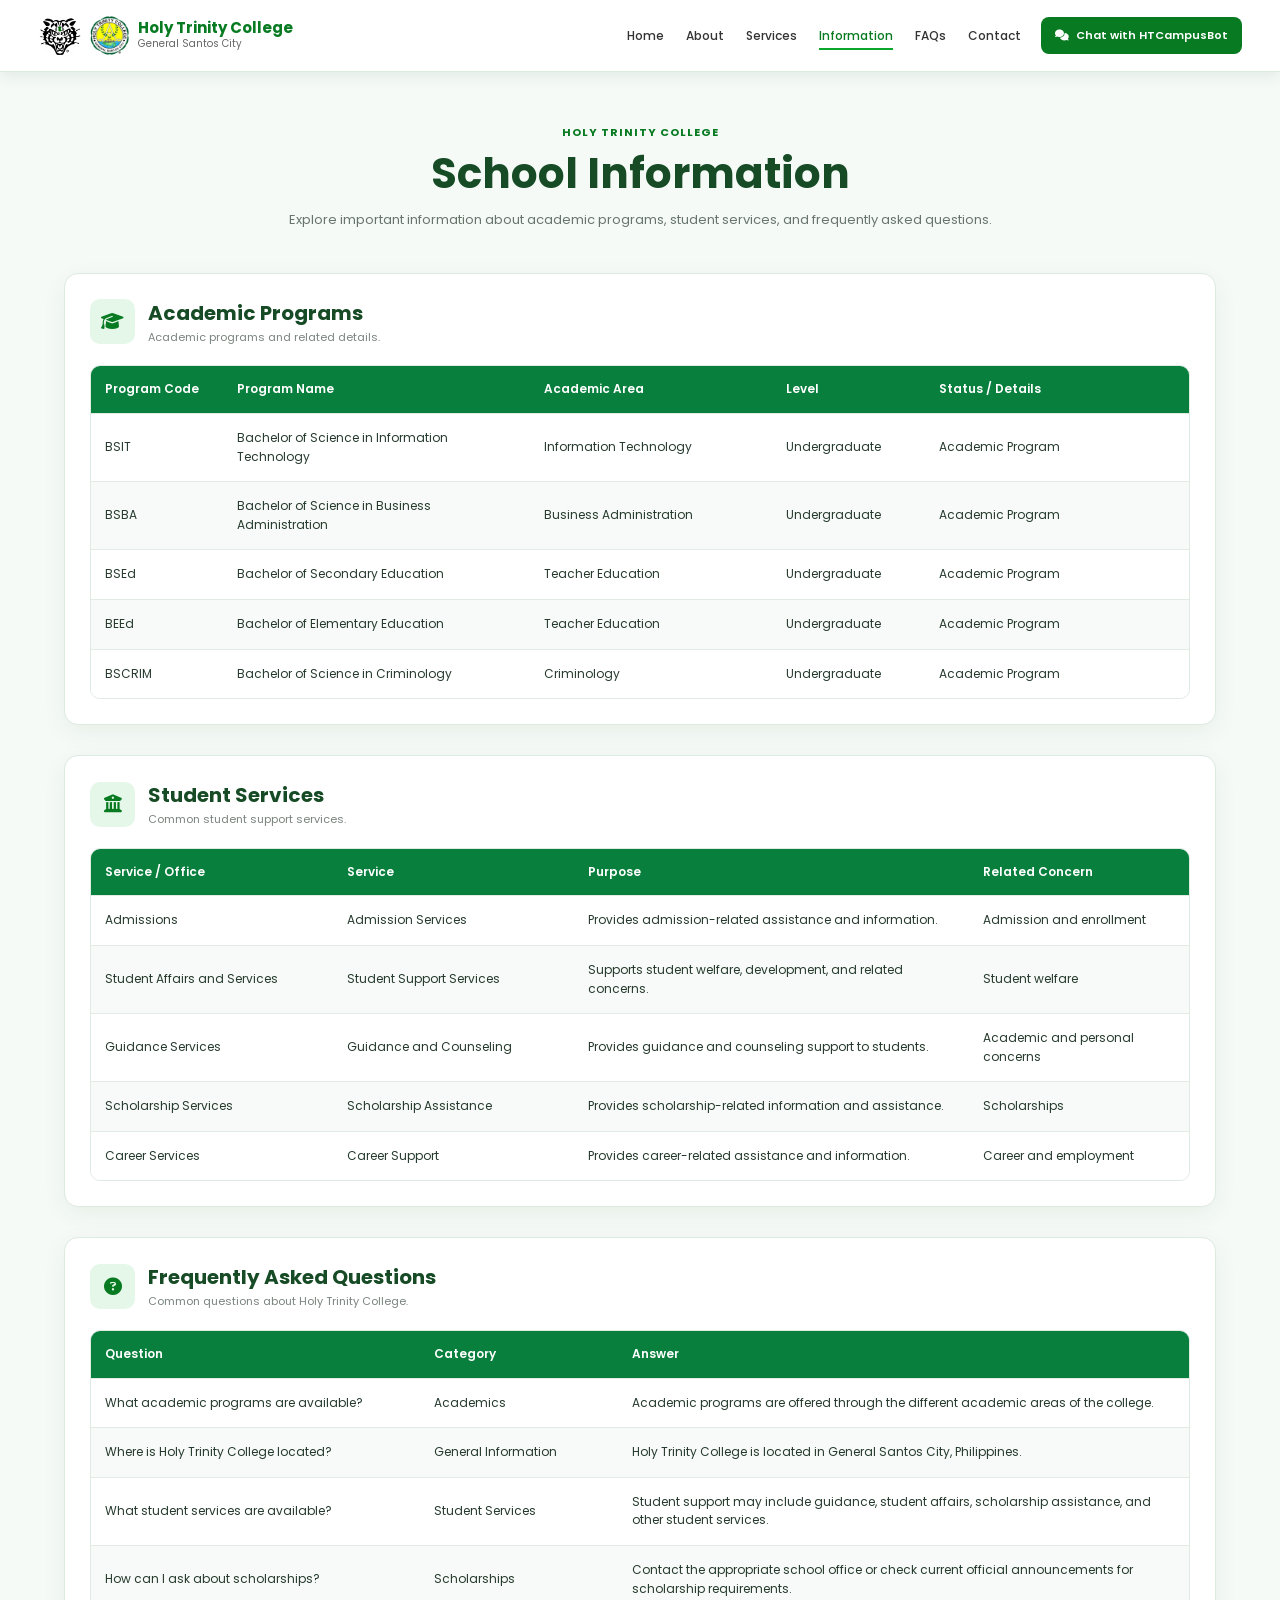
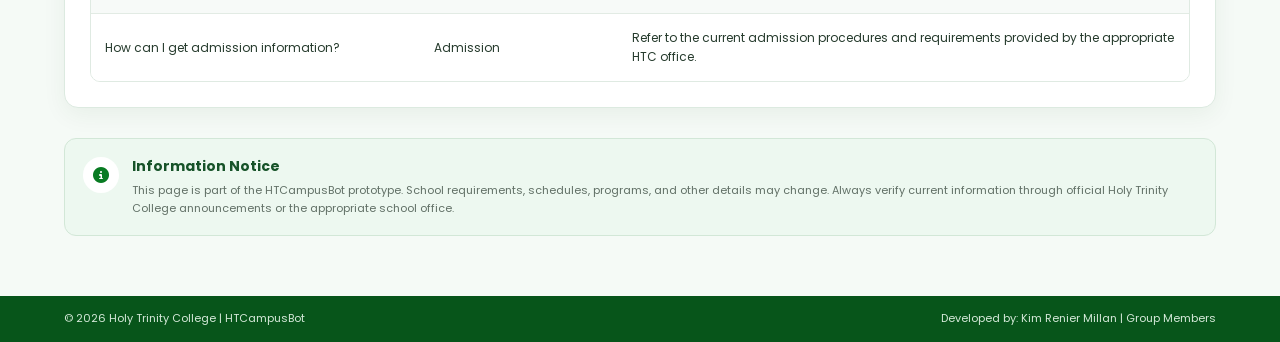
<file: information.html>
<!DOCTYPE html>
<html lang="en">

<head>

    <meta charset="UTF-8">

    <meta name="viewport"
          content="width=device-width, initial-scale=1.0">

    <title>Information | HTCampusBot</title>

    <!-- SAME CSS USED BY INDEX -->
    <link rel="stylesheet" href="css/style.css">

    <!-- GOOGLE FONT -->
    <link
        href="https://fonts.googleapis.com/css2?family=Poppins:wght@300;400;500;600;700&display=swap"
        rel="stylesheet"
    >

    <!-- FONT AWESOME -->
    <link
        rel="stylesheet"
        href="https://cdnjs.cloudflare.com/ajax/libs/font-awesome/6.7.2/css/all.min.css"
    >

</head>


<body class="information-page-body">


<!-- =========================================================
     INFORMATION HEADER
========================================================= -->

<header class="information-header">

    <nav class="information-navbar">


        <a
            href="index.html"
            class="information-brand"
        >

            <img
                src="images/tiger-logo.png"
                alt="Tiger Logo"
            >

            <img
                src="images/htc-logo.png"
                alt="Holy Trinity College Logo"
            >

            <div>

                <strong>
                    Holy Trinity College
                </strong>

                <span>
                    General Santos City
                </span>

            </div>

        </a>


        <ul class="information-nav-links">

            <li>
                <a href="index.html">
                    Home
                </a>
            </li>

            <li>
                <a href="#">
                    About
                </a>
            </li>

            <li>
                <a href="#">
                    Services
                </a>
            </li>

            <li>
                <a
                    href="information.html"
                    class="active"
                >
                    Information
                </a>
            </li>

            <li>
                <a href="#">
                    FAQs
                </a>
            </li>

            <li>
                <a href="#">
                    Contact
                </a>
            </li>

        </ul>


        <a
            href="index.html"
            class="information-chat-btn"
        >

            <i class="fa-solid fa-comments"></i>

            Chat with HTCampusBot

        </a>

    </nav>

</header>



<!-- =========================================================
     INFORMATION CONTENT
========================================================= -->

<main class="information-content">


    <section class="information-intro">

        <span>
            HOLY TRINITY COLLEGE
        </span>

        <h1>
            School Information
        </h1>

        <p>
            Explore important information about academic
            programs, student services, and frequently
            asked questions.
        </p>

    </section>



    <!-- =====================================================
         TABLE 1
    ====================================================== -->

    <section class="information-card">


        <div class="information-heading">

            <div class="information-icon">

                <i class="fa-solid fa-graduation-cap"></i>

            </div>


            <div>

                <h2>
                    Academic Programs
                </h2>

                <p>
                    Academic programs and related details.
                </p>

            </div>

        </div>


        <div class="information-table-wrapper">

            <table class="information-table academic-table">

                <thead>

                    <tr>

                        <th>
                            Program Code
                        </th>

                        <th>
                            Program Name
                        </th>

                        <th>
                            Academic Area
                        </th>

                        <th>
                            Level
                        </th>

                        <th>
                            Status / Details
                        </th>

                    </tr>

                </thead>


                <tbody>

                    <tr>

                        <td>
                            BSIT
                        </td>

                        <td>
                            Bachelor of Science in
                            Information Technology
                        </td>

                        <td>
                            Information Technology
                        </td>

                        <td>
                            Undergraduate
                        </td>

                        <td>
                            Academic Program
                        </td>

                    </tr>


                    <tr>

                        <td>
                            BSBA
                        </td>

                        <td>
                            Bachelor of Science in
                            Business Administration
                        </td>

                        <td>
                            Business Administration
                        </td>

                        <td>
                            Undergraduate
                        </td>

                        <td>
                            Academic Program
                        </td>

                    </tr>


                    <tr>

                        <td>
                            BSEd
                        </td>

                        <td>
                            Bachelor of Secondary Education
                        </td>

                        <td>
                            Teacher Education
                        </td>

                        <td>
                            Undergraduate
                        </td>

                        <td>
                            Academic Program
                        </td>

                    </tr>


                    <tr>

                        <td>
                            BEEd
                        </td>

                        <td>
                            Bachelor of Elementary Education
                        </td>

                        <td>
                            Teacher Education
                        </td>

                        <td>
                            Undergraduate
                        </td>

                        <td>
                            Academic Program
                        </td>

                    </tr>


                    <tr>

                        <td>
                            BSCRIM
                        </td>

                        <td>
                            Bachelor of Science in Criminology
                        </td>

                        <td>
                            Criminology
                        </td>

                        <td>
                            Undergraduate
                        </td>

                        <td>
                            Academic Program
                        </td>

                    </tr>

                </tbody>

            </table>

        </div>

    </section>



    <!-- =====================================================
         TABLE 2
    ====================================================== -->

    <section class="information-card">


        <div class="information-heading">

            <div class="information-icon">

                <i class="fa-solid fa-building-columns"></i>

            </div>


            <div>

                <h2>
                    Student Services
                </h2>

                <p>
                    Common student support services.
                </p>

            </div>

        </div>


        <div class="information-table-wrapper">

            <table class="information-table services-table">

                <thead>

                    <tr>

                        <th>
                            Service / Office
                        </th>

                        <th>
                            Service
                        </th>

                        <th>
                            Purpose
                        </th>

                        <th>
                            Related Concern
                        </th>

                    </tr>

                </thead>


                <tbody>

                    <tr>

                        <td>
                            Admissions
                        </td>

                        <td>
                            Admission Services
                        </td>

                        <td>
                            Provides admission-related
                            assistance and information.
                        </td>

                        <td>
                            Admission and enrollment
                        </td>

                    </tr>


                    <tr>

                        <td>
                            Student Affairs and Services
                        </td>

                        <td>
                            Student Support Services
                        </td>

                        <td>
                            Supports student welfare,
                            development, and related concerns.
                        </td>

                        <td>
                            Student welfare
                        </td>

                    </tr>


                    <tr>

                        <td>
                            Guidance Services
                        </td>

                        <td>
                            Guidance and Counseling
                        </td>

                        <td>
                            Provides guidance and counseling
                            support to students.
                        </td>

                        <td>
                            Academic and personal concerns
                        </td>

                    </tr>


                    <tr>

                        <td>
                            Scholarship Services
                        </td>

                        <td>
                            Scholarship Assistance
                        </td>

                        <td>
                            Provides scholarship-related
                            information and assistance.
                        </td>

                        <td>
                            Scholarships
                        </td>

                    </tr>


                    <tr>

                        <td>
                            Career Services
                        </td>

                        <td>
                            Career Support
                        </td>

                        <td>
                            Provides career-related
                            assistance and information.
                        </td>

                        <td>
                            Career and employment
                        </td>

                    </tr>

                </tbody>

            </table>

        </div>

    </section>



    <!-- =====================================================
         TABLE 3
    ====================================================== -->

    <section class="information-card">


        <div class="information-heading">

            <div class="information-icon">

                <i class="fa-solid fa-circle-question"></i>

            </div>


            <div>

                <h2>
                    Frequently Asked Questions
                </h2>

                <p>
                    Common questions about Holy Trinity College.
                </p>

            </div>

        </div>


        <div class="information-table-wrapper">

            <table class="information-table faq-table">

                <thead>

                    <tr>

                        <th>
                            Question
                        </th>

                        <th>
                            Category
                        </th>

                        <th>
                            Answer
                        </th>

                    </tr>

                </thead>


                <tbody>

                    <tr>

                        <td>
                            What academic programs are available?
                        </td>

                        <td>
                            Academics
                        </td>

                        <td>
                            Academic programs are offered through
                            the different academic areas of the college.
                        </td>

                    </tr>


                    <tr>

                        <td>
                            Where is Holy Trinity College located?
                        </td>

                        <td>
                            General Information
                        </td>

                        <td>
                            Holy Trinity College is located in
                            General Santos City, Philippines.
                        </td>

                    </tr>


                    <tr>

                        <td>
                            What student services are available?
                        </td>

                        <td>
                            Student Services
                        </td>

                        <td>
                            Student support may include guidance,
                            student affairs, scholarship assistance,
                            and other student services.
                        </td>

                    </tr>


                    <tr>

                        <td>
                            How can I ask about scholarships?
                        </td>

                        <td>
                            Scholarships
                        </td>

                        <td>
                            Contact the appropriate school office
                            or check current official announcements
                            for scholarship requirements.
                        </td>

                    </tr>


                    <tr>

                        <td>
                            How can I get admission information?
                        </td>

                        <td>
                            Admission
                        </td>

                        <td>
                            Refer to the current admission procedures
                            and requirements provided by the
                            appropriate HTC office.
                        </td>

                    </tr>

                </tbody>

            </table>

        </div>

    </section>



    <!-- NOTICE -->

    <section class="information-notice">

        <i class="fa-solid fa-circle-info"></i>

        <div>

            <h3>
                Information Notice
            </h3>

            <p>
                This page is part of the HTCampusBot prototype.
                School requirements, schedules, programs, and
                other details may change. Always verify current
                information through official Holy Trinity College
                announcements or the appropriate school office.
            </p>

        </div>

    </section>


</main>



<!-- =========================================================
     INFORMATION FOOTER
========================================================= -->

<footer class="information-footer">

    <div>

        <p>
            © 2026 Holy Trinity College | HTCampusBot
        </p>

        <p>
            Developed by: Kim Renier Millan | Group Members
        </p>

    </div>

</footer>


</body>

</html>
</file>
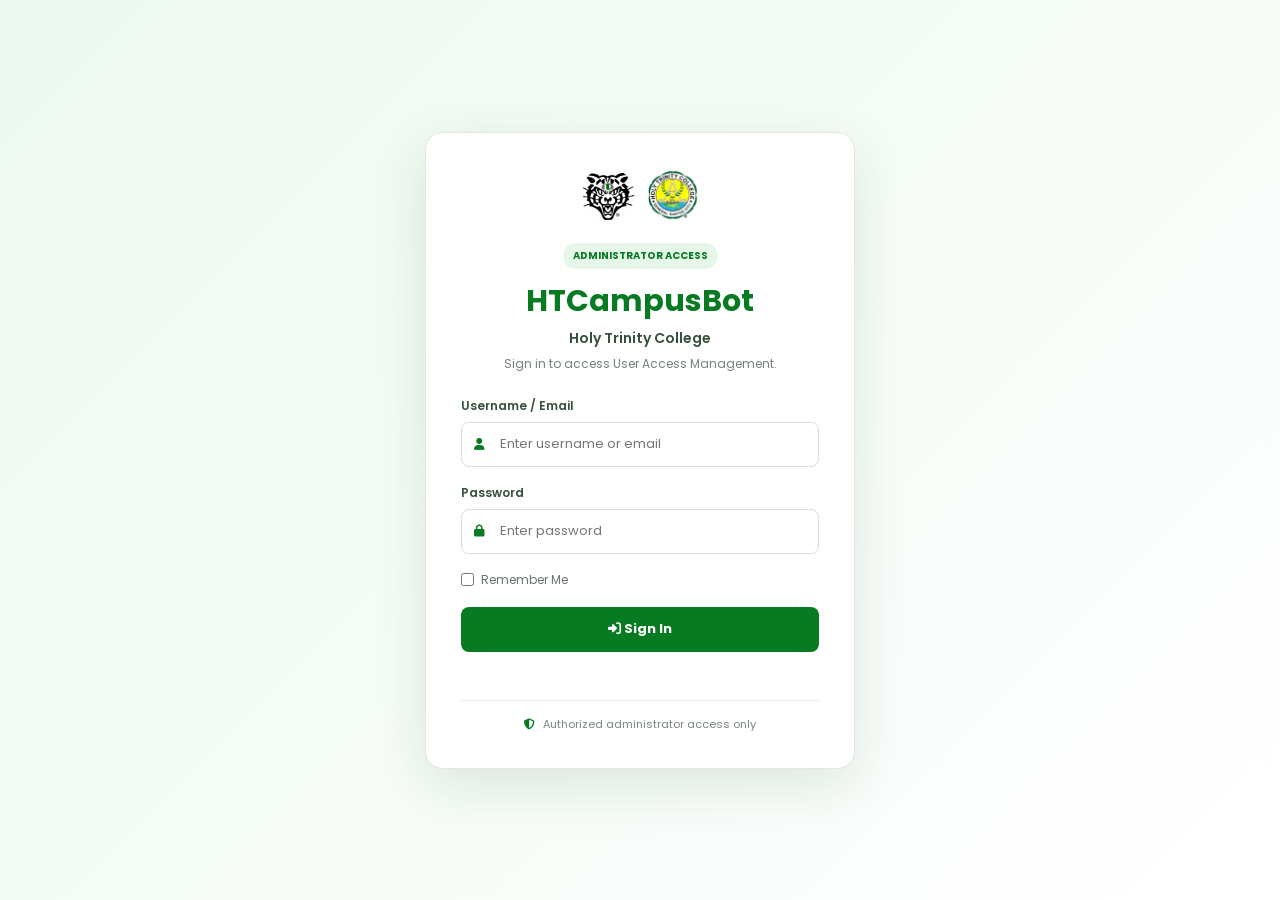
<file: admin/admin.html>
<!DOCTYPE html>
<html lang="en">

<head>

    <meta charset="UTF-8">

    <meta name="viewport"
        content="width=device-width, initial-scale=1.0">

    <title>HTCampusBot | Admin Dashboard</title>

    <link rel="stylesheet" href="admin.css">

    <link
        rel="stylesheet"
        href="https://cdnjs.cloudflare.com/ajax/libs/font-awesome/6.7.2/css/all.min.css">

    <link
        href="https://fonts.googleapis.com/css2?family=Poppins:wght@300;400;500;600;700&display=swap"
        rel="stylesheet">

</head>


<body>


<!-- =====================================================
     ADMIN LOGIN
====================================================== -->

<section id="adminLoginScreen" class="admin-login-screen">

    <div class="admin-login-card">

        <div class="admin-login-logos">

            <img
                src="../images/tiger-logo.png"
                alt="Tiger Logo">

            <img
                src="../images/htc-logo.png"
                alt="Holy Trinity College Logo">

        </div>


        <span class="login-badge">
            ADMINISTRATOR ACCESS
        </span>


        <h1>
            HTCampusBot
        </h1>


        <p class="login-school">
            Holy Trinity College
        </p>


        <p class="login-description">
            Sign in to access User Access Management.
        </p>


        <form id="adminLoginForm">

            <div class="login-group">

                <label for="adminUsername">
                    Username / Email
                </label>

                <div class="input-wrapper">

                    <i class="fa-solid fa-user"></i>

                    <input
                        type="text"
                        id="adminUsername"
                        placeholder="Enter username or email"
                        required>

                </div>

            </div>


            <div class="login-group">

                <label for="adminPassword">
                    Password
                </label>

                <div class="input-wrapper">

                    <i class="fa-solid fa-lock"></i>

                    <input
                        type="password"
                        id="adminPassword"
                        placeholder="Enter password"
                        required>

                </div>

            </div>


            <label class="remember-admin">

                <input
                    type="checkbox"
                    id="rememberAdmin">

                <span>
                    Remember Me
                </span>

            </label>


            <button
                type="submit"
                class="admin-login-button">

                <i class="fa-solid fa-right-to-bracket"></i>

                Sign In

            </button>


            <p
                id="adminLoginMessage"
                class="login-message">
            </p>

        </form>


        <div class="login-note">

            <i class="fa-solid fa-shield-halved"></i>

            Authorized administrator access only

        </div>

    </div>

</section>



<!-- =====================================================
     ADMIN DASHBOARD
====================================================== -->

<section
    id="adminDashboard"
    class="admin-dashboard hidden">


    <!-- SIDEBAR -->

    <aside class="admin-sidebar">


        <div class="admin-brand">

            <img
                src="../images/tiger-logo.png"
                alt="HTCampusBot Logo">

            <div>

                <strong>
                    HTCampusBot
                </strong>

                <span>
                    Admin Panel
                </span>

            </div>

        </div>


        <nav class="admin-nav">

            <button
                type="button"
                class="admin-nav-button active">

                <i class="fa-solid fa-users-gear"></i>

                User Access

            </button>


            <button
                type="button"
                class="admin-nav-button">

                <i class="fa-solid fa-chart-line"></i>

                Dashboard

            </button>


            <button
                type="button"
                class="admin-nav-button">

                <i class="fa-solid fa-file-lines"></i>

                Reports

            </button>


            <button
                type="button"
                class="admin-nav-button">

                <i class="fa-solid fa-gear"></i>

                Settings

            </button>

        </nav>


        <div class="sidebar-bottom">

            <a href="../index.html">

                <i class="fa-solid fa-arrow-left"></i>

                Back to Website

            </a>


            <button
                type="button"
                id="adminLogoutButton"
                class="logout-button">

                <i class="fa-solid fa-right-from-bracket"></i>

                Sign Out

            </button>

        </div>

    </aside>



    <!-- MAIN -->

    <main class="admin-main">


        <!-- HEADER -->

        <header class="admin-header">

            <div>

                <span>
                    ADMINISTRATOR
                </span>

                <h1>
                    User Access Management
                </h1>

            </div>


            <div class="admin-profile">

                <div class="profile-icon">

                    <i class="fa-solid fa-user-shield"></i>

                </div>


                <div>

                    <strong>
                        System Administrator
                    </strong>

                    <small>
                        Administrator
                    </small>

                </div>

            </div>

        </header>



        <!-- CONTENT -->

        <div class="admin-content">


            <!-- =================================================
                 USER ACCESS HOME
            ================================================== -->

            <section
                id="userAccessPage"
                class="dashboard-page">


                <div class="page-heading">

                    <div>

                        <h2>
                            Manage User Accounts
                        </h2>

                        <p>
                            Create and manage accounts authorized
                            to access HTCampusBot.
                        </p>

                    </div>


                    <button
                        type="button"
                        class="primary-button"
                        id="openAddUserButton">

                        <i class="fa-solid fa-user-plus"></i>

                        Add New User

                    </button>

                </div>



                <!-- REGISTERED USERS -->

                <section class="dashboard-card">

                    <div class="card-header">

                        <div>

                            <h3>
                                Registered Users
                            </h3>

                            <p>
                                User accounts currently registered
                                in the system.
                            </p>

                        </div>


                        <span
                            id="accountCount"
                            class="account-count">

                            0 Accounts

                        </span>

                    </div>


                    <div class="table-wrapper">

                        <table>

                            <thead>

                                <tr>

                                    <th>
                                        User ID
                                    </th>

                                    <th>
                                        Full Name
                                    </th>

                                    <th>
                                        Email Address
                                    </th>

                                    <th>
                                        Department
                                    </th>

                                    <th>
                                        Role
                                    </th>

                                    <th>
                                        Status
                                    </th>

                                    <th>
                                        Action
                                    </th>

                                </tr>

                            </thead>


                            <tbody id="usersTableBody">

                            </tbody>

                        </table>

                    </div>

                </section>



                <!-- PRIVILEGES -->

                <section class="access-launch-card">


                    <div class="access-info">

                        <div class="access-icon">

                            <i class="fa-solid fa-shield-halved"></i>

                        </div>


                        <div>

                            <h3>
                                Assign Privileges
                            </h3>

                            <p>
                                Configure Read, Write, Execute,
                                and Admin permissions for users.
                            </p>

                        </div>

                    </div>


                    <button
                        type="button"
                        class="secondary-button"
                        id="openPrivilegeButton">

                        Manage Privileges

                        <i class="fa-solid fa-arrow-right"></i>

                    </button>

                </section>

            </section>



            <!-- =================================================
                 FORM 1 — ADD NEW USER
            ================================================== -->

            <section
                id="addUserPage"
                class="dashboard-page hidden">


                <button
                    type="button"
                    class="back-button"
                    id="backFromAddUser">

                    <i class="fa-solid fa-arrow-left"></i>

                    Back to User Access

                </button>


                <section class="form-card">


                    <div class="form-heading">

                        <span class="form-badge">
                            TASK 5 — FORM 1
                        </span>

                        <h2>
                            Add New User
                        </h2>

                        <p>
                            Create a new account for an authorized
                            system user.
                        </p>

                    </div>



                    <form id="addUserForm">


                        <div class="form-grid">


                            <div class="form-group">

                                <label for="fullName">
                                    Full Name
                                </label>

                                <input
                                    type="text"
                                    id="fullName"
                                    placeholder="Enter full name"
                                    required>

                            </div>


                            <div class="form-group">

                                <label for="email">
                                    Email Address
                                </label>

                                <input
                                    type="email"
                                    id="email"
                                    placeholder="example@email.com"
                                    required>

                            </div>


                            <div class="form-group">

                                <label for="department">
                                    Department
                                </label>

                                <select
                                    id="department"
                                    required>

                                    <option value="">
                                        Select Department
                                    </option>

                                    <option value="Administration">
                                        Administration
                                    </option>

                                    <option value="Registrar">
                                        Registrar
                                    </option>

                                    <option value="Admissions">
                                        Admissions
                                    </option>

                                    <option value="Accounting">
                                        Accounting
                                    </option>

                                    <option value="Guidance">
                                        Guidance
                                    </option>

                                    <option value="Scholarship">
                                        Scholarship
                                    </option>

                                    <option value="Information Technology">
                                        Information Technology
                                    </option>

                                </select>

                            </div>


                            <div class="form-group">

                                <label for="initialRole">
                                    Initial Role
                                </label>

                                <select
                                    id="initialRole"
                                    required>

                                    <option value="">
                                        Select Role
                                    </option>

                                    <option value="Administrator">
                                        Administrator
                                    </option>

                                    <option value="Staff">
                                        Staff
                                    </option>

                                    <option value="Office Personnel">
                                        Office Personnel
                                    </option>

                                </select>

                            </div>


                            <div class="form-group">

                                <label for="initialPassword">
                                    Initial Password
                                </label>

                                <input
                                    type="password"
                                    id="initialPassword"
                                    placeholder="Create initial password"
                                    required
                                    minlength="6">

                            </div>

                        </div>


                        <div
                            id="addUserMessage"
                            class="form-message">
                        </div>


                        <div class="form-actions">

                            <button
                                type="button"
                                class="secondary-button"
                                id="cancelAddUser">

                                Cancel

                            </button>


                            <button
                                type="submit"
                                class="primary-button">

                                <i class="fa-solid fa-user-plus"></i>

                                Submit

                            </button>

                        </div>

                    </form>

                </section>

            </section>



            <!-- =================================================
                 FORM 2 — ASSIGN PRIVILEGES
            ================================================== -->

            <section
                id="privilegePage"
                class="dashboard-page hidden">


                <button
                    type="button"
                    class="back-button"
                    id="backFromPrivilege">

                    <i class="fa-solid fa-arrow-left"></i>

                    Back to User Access

                </button>


                <section class="form-card">


                    <div class="form-heading">

                        <span class="form-badge">
                            TASK 5 — FORM 2
                        </span>

                        <h2>
                            Assign Privileges
                        </h2>

                        <p>
                            Select a registered user and assign
                            the appropriate system permissions.
                        </p>

                    </div>


                    <form id="privilegeForm">


                        <!-- USER ID -->

                        <div class="form-group">

                            <label for="privilegeUser">
                                User ID
                            </label>

                            <select
                                id="privilegeUser"
                                required>

                                <option value="">
                                    Select registered user
                                </option>

                            </select>

                        </div>



                        <!-- SYSTEM MODULE -->

                        <div class="form-group">

                            <label for="systemModule">
                                System Module
                            </label>

                            <select
                                id="systemModule"
                                required>

                                <option value="">
                                    Select system module
                                </option>

                                <option value="User Access Management">
                                    User Access Management
                                </option>

                                <option value="School Information">
                                    School Information
                                </option>

                                <option value="Chatbot">
                                    Chatbot
                                </option>

                                <option value="Reports">
                                    Reports
                                </option>

                            </select>

                        </div>



                        <!-- PERMISSIONS -->

                        <div class="permissions-area">

                            <h3>
                                Permission Level
                            </h3>

                            <p>
                                Select one or more permissions.
                            </p>


                            <div class="permission-grid">


                                <label class="permission-card">

                                    <input
                                        type="checkbox"
                                        id="readPermission">

                                    <span>

                                        <strong>
                                            Read
                                        </strong>

                                        <small>
                                            View information
                                        </small>

                                    </span>

                                </label>


                                <label class="permission-card">

                                    <input
                                        type="checkbox"
                                        id="writePermission">

                                    <span>

                                        <strong>
                                            Write
                                        </strong>

                                        <small>
                                            Add or edit information
                                        </small>

                                    </span>

                                </label>


                                <label class="permission-card">

                                    <input
                                        type="checkbox"
                                        id="executePermission">

                                    <span>

                                        <strong>
                                            Execute
                                        </strong>

                                        <small>
                                            Perform system actions
                                        </small>

                                    </span>

                                </label>


                                <label class="permission-card">

                                    <input
                                        type="checkbox"
                                        id="adminPermission">

                                    <span>

                                        <strong>
                                            Admin
                                        </strong>

                                        <small>
                                            Manage users and permissions
                                        </small>

                                    </span>

                                </label>


                            </div>

                        </div>



                        <!-- EXPIRATION -->

                        <div class="form-group">

                            <label for="expirationDate">
                                Expiration Date
                            </label>

                            <input
                                type="date"
                                id="expirationDate">

                        </div>


                        <div
                            id="privilegeMessage"
                            class="form-message">
                        </div>


                        <div class="form-actions">

                            <button
                                type="button"
                                class="secondary-button"
                                id="cancelPrivilege">

                                Cancel

                            </button>


                            <button
                                type="submit"
                                class="primary-button">

                                Update

                            </button>

                        </div>


                    </form>

                </section>

            </section>


        </div>

    </main>

</section>



<!-- =========================================================
     ADMIN JAVASCRIPT
========================================================= -->

<script>

document.addEventListener("DOMContentLoaded", function () {


    /* =====================================================
       ELEMENTS
    ====================================================== */

    const loginScreen =
        document.getElementById("adminLoginScreen");

    const dashboard =
        document.getElementById("adminDashboard");

    const loginForm =
        document.getElementById("adminLoginForm");

    const loginMessage =
        document.getElementById("adminLoginMessage");

    const logoutButton =
        document.getElementById("adminLogoutButton");


    const userAccessPage =
        document.getElementById("userAccessPage");

    const addUserPage =
        document.getElementById("addUserPage");

    const privilegePage =
        document.getElementById("privilegePage");


    const openAddUserButton =
        document.getElementById("openAddUserButton");

    const openPrivilegeButton =
        document.getElementById("openPrivilegeButton");


    const backFromAddUser =
        document.getElementById("backFromAddUser");

    const backFromPrivilege =
        document.getElementById("backFromPrivilege");


    const cancelAddUser =
        document.getElementById("cancelAddUser");

    const cancelPrivilege =
        document.getElementById("cancelPrivilege");


    const addUserForm =
        document.getElementById("addUserForm");

    const privilegeForm =
        document.getElementById("privilegeForm");


    const usersTableBody =
        document.getElementById("usersTableBody");

    const accountCount =
        document.getElementById("accountCount");

    const privilegeUser =
        document.getElementById("privilegeUser");


    /* =====================================================
       DEMO ADMIN ACCOUNT
    ====================================================== */

    const ADMIN_USERNAME = "admin";

    const ADMIN_PASSWORD = "admin123";


    /* =====================================================
       STORAGE
    ====================================================== */

    let users =
        JSON.parse(
            localStorage.getItem(
                "htcampusTask5Users"
            )
        ) || [];


    function saveUsers() {

        localStorage.setItem(
            "htcampusTask5Users",
            JSON.stringify(users)
        );

    }


    /* =====================================================
       LOGIN
    ====================================================== */

    loginForm.addEventListener(
        "submit",
        function (event) {

            event.preventDefault();


            const username =
                document.getElementById(
                    "adminUsername"
                ).value.trim();


            const password =
                document.getElementById(
                    "adminPassword"
                ).value;


            if (
                username === ADMIN_USERNAME &&
                password === ADMIN_PASSWORD
            ) {

                sessionStorage.setItem(
                    "htcampusAdminLoggedIn",
                    "true"
                );


                loginScreen.classList.add(
                    "hidden"
                );


                dashboard.classList.remove(
                    "hidden"
                );


                loadUsers();

            }

            else {

                loginMessage.textContent =
                    "Invalid username or password.";

            }

        }
    );


    /* =====================================================
       LOGOUT
    ====================================================== */

    logoutButton.addEventListener(
        "click",
        function () {

            sessionStorage.removeItem(
                "htcampusAdminLoggedIn"
            );

            dashboard.classList.add(
                "hidden"
            );

            loginScreen.classList.remove(
                "hidden"
            );

            loginForm.reset();

        }
    );


    /* =====================================================
       PAGE NAVIGATION
    ====================================================== */

    function hideDashboardPages() {

        userAccessPage.classList.add(
            "hidden"
        );

        addUserPage.classList.add(
            "hidden"
        );

        privilegePage.classList.add(
            "hidden"
        );

    }


    function showUserAccess() {

        hideDashboardPages();

        userAccessPage.classList.remove(
            "hidden"
        );

        loadUsers();

    }


    function showAddUser() {

        hideDashboardPages();

        addUserPage.classList.remove(
            "hidden"
        );

    }


    function showPrivileges() {

        hideDashboardPages();

        privilegePage.classList.remove(
            "hidden"
        );

        loadPrivilegeUsers();

    }


    /* =====================================================
       OPEN BUTTONS
    ====================================================== */

    openAddUserButton.addEventListener(
        "click",
        showAddUser
    );


    openPrivilegeButton.addEventListener(
        "click",
        showPrivileges
    );


    /* =====================================================
       BACK / CANCEL
    ====================================================== */

    backFromAddUser.addEventListener(
        "click",
        showUserAccess
    );


    backFromPrivilege.addEventListener(
        "click",
        showUserAccess
    );


    cancelAddUser.addEventListener(
        "click",
        showUserAccess
    );


    cancelPrivilege.addEventListener(
        "click",
        showUserAccess
    );


    /* =====================================================
       FORM 1 — ADD NEW USER
    ====================================================== */

    addUserForm.addEventListener(
        "submit",
        function (event) {

            event.preventDefault();


            const fullName =
                document.getElementById(
                    "fullName"
                ).value.trim();


            const email =
                document.getElementById(
                    "email"
                ).value.trim();


            const department =
                document.getElementById(
                    "department"
                ).value;


            const role =
                document.getElementById(
                    "initialRole"
                ).value;


            const password =
                document.getElementById(
                    "initialPassword"
                ).value;


            const message =
                document.getElementById(
                    "addUserMessage"
                );


            const emailExists =
                users.some(
                    function (user) {

                        return user.email.toLowerCase() ===
                            email.toLowerCase();

                    }
                );


            if (emailExists) {

                message.textContent =
                    "This email address is already registered.";

                message.className =
                    "form-message error";

                return;

            }


            const newUser = {

                id:
                    "USR-" +
                    Date.now().toString().slice(-6),

                fullName:
                    fullName,

                email:
                    email,

                department:
                    department,

                role:
                    role,

                password:
                    password,

                status:
                    "Active",

                module:
                    "",

                permissions: {

                    read: false,

                    write: false,

                    execute: false,

                    admin: false

                },

                expirationDate:
                    ""

            };


            users.push(newUser);

            saveUsers();


            message.textContent =
                "User account created successfully.";

            message.className =
                "form-message success";


            addUserForm.reset();


            loadUsers();


            setTimeout(
                function () {

                    showUserAccess();

                },
                800
            );

        }
    );


    /* =====================================================
       FORM 2 — PRIVILEGES
    ====================================================== */

    privilegeForm.addEventListener(
        "submit",
        function (event) {

            event.preventDefault();


            const userId =
                privilegeUser.value;


            const module =
                document.getElementById(
                    "systemModule"
                ).value;


            const message =
                document.getElementById(
                    "privilegeMessage"
                );


            if (!userId) {

                message.textContent =
                    "Please select a User ID.";

                message.className =
                    "form-message error";

                return;

            }


            if (!module) {

                message.textContent =
                    "Please select a system module.";

                message.className =
                    "form-message error";

                return;

            }


            const permissions = {

                read:
                    document.getElementById(
                        "readPermission"
                    ).checked,

                write:
                    document.getElementById(
                        "writePermission"
                    ).checked,

                execute:
                    document.getElementById(
                        "executePermission"
                    ).checked,

                admin:
                    document.getElementById(
                        "adminPermission"
                    ).checked

            };


            const hasPermission =
                permissions.read ||
                permissions.write ||
                permissions.execute ||
                permissions.admin;


            if (!hasPermission) {

                message.textContent =
                    "Please select at least one permission.";

                message.className =
                    "form-message error";

                return;

            }


            const account =
                users.find(
                    function (user) {

                        return user.id === userId;

                    }
                );


            if (!account) {

                message.textContent =
                    "User account not found.";

                message.className =
                    "form-message error";

                return;

            }


            account.module =
                module;


            account.permissions =
                permissions;


            account.expirationDate =
                document.getElementById(
                    "expirationDate"
                ).value;


            saveUsers();


            message.textContent =
                "Privileges updated successfully.";

            message.className =
                "form-message success";


            setTimeout(
                function () {

                    privilegeForm.reset();

                    showUserAccess();

                },
                800
            );

        }
    );


    /* =====================================================
       LOAD USER TABLE
    ====================================================== */

    function loadUsers() {

        users =
            JSON.parse(
                localStorage.getItem(
                    "htcampusTask5Users"
                )
            ) || [];


        usersTableBody.innerHTML = "";


        accountCount.textContent =
            users.length +
            (
                users.length === 1
                    ? " Account"
                    : " Accounts"
            );


        if (users.length === 0) {

            usersTableBody.innerHTML = `

                <tr>

                    <td
                        colspan="7"
                        class="empty-row">

                        No user accounts registered yet.

                    </td>

                </tr>

            `;

            return;

        }


        users.forEach(
            function (user) {

                const row =
                    document.createElement("tr");


                const roleClass =
                    user.role === "Administrator"
                        ? "role-admin"
                        : "role-staff";


                const statusClass =
                    user.status === "Active"
                        ? "status-active"
                        : "status-inactive";


                row.innerHTML = `

                    <td>
                        <strong>
                            ${user.id}
                        </strong>
                    </td>

                    <td>
                        ${user.fullName}
                    </td>

                    <td>
                        ${user.email}
                    </td>

                    <td>
                        ${user.department}
                    </td>

                    <td>

                        <span
                            class="role-badge ${roleClass}">

                            ${user.role}

                        </span>

                    </td>

                    <td>

                        <span
                            class="status-badge ${statusClass}">

                            ${user.status}

                        </span>

                    </td>

                    <td class="action-cell">

                        <button
                            type="button"
                            class="table-access-button"
                            onclick="openUserPrivilege('${user.id}')">

                            Manage Access

                        </button>


                        <button
                            type="button"
                            class="table-delete-button"
                            onclick="deleteUser('${user.id}')">

                            Delete

                        </button>

                    </td>

                `;


                usersTableBody.appendChild(row);

            }
        );

    }


    /* =====================================================
       PRIVILEGE USER LIST
    ====================================================== */

    function loadPrivilegeUsers() {

        privilegeUser.innerHTML = `

            <option value="">
                Select registered user
            </option>

        `;


        users.forEach(
            function (user) {

                const option =
                    document.createElement("option");


                option.value =
                    user.id;


                option.textContent =
                    user.id +
                    " — " +
                    user.fullName;


                privilegeUser.appendChild(
                    option
                );

            }
        );

    }


    /* =====================================================
       OPEN USER PRIVILEGE
    ====================================================== */

    window.openUserPrivilege =
        function (userId) {

            showPrivileges();


            setTimeout(
                function () {

                    privilegeUser.value =
                        userId;


                    const user =
                        users.find(
                            function (item) {

                                return item.id === userId;

                            }
                        );


                    if (!user) {
                        return;
                    }


                    document.getElementById(
                        "systemModule"
                    ).value =
                        user.module || "";


                    document.getElementById(
                        "readPermission"
                    ).checked =
                        user.permissions.read;


                    document.getElementById(
                        "writePermission"
                    ).checked =
                        user.permissions.write;


                    document.getElementById(
                        "executePermission"
                    ).checked =
                        user.permissions.execute;


                    document.getElementById(
                        "adminPermission"
                    ).checked =
                        user.permissions.admin;


                    document.getElementById(
                        "expirationDate"
                    ).value =
                        user.expirationDate || "";

                },
                50
            );

        };


    /* =====================================================
       DELETE USER
    ====================================================== */

    window.deleteUser =
        function (userId) {

            const user =
                users.find(
                    function (item) {

                        return item.id === userId;

                    }
                );


            if (!user) {
                return;
            }


            const confirmed =
                confirm(
                    "Are you sure you want to delete " +
                    user.fullName +
                    "?"
                );


            if (!confirmed) {
                return;
            }


            users =
                users.filter(
                    function (item) {

                        return item.id !== userId;

                    }
                );


            saveUsers();

            loadUsers();

        };


    /* =====================================================
       RESTORE SESSION
    ====================================================== */

    const loggedIn =
        sessionStorage.getItem(
            "htcampusAdminLoggedIn"
        );


    if (loggedIn === "true") {

        loginScreen.classList.add(
            "hidden"
        );

        dashboard.classList.remove(
            "hidden"
        );

        loadUsers();

    }

});

</script>


</body>

</html>
</file>
<file: css/style.css>
/* =========================================================
   HTCampusBot - Main Stylesheet
   Used by index.html AND information.html
========================================================= */


/* =========================================================
   RESET
========================================================= */

* {
    margin: 0;
    padding: 0;
    box-sizing: border-box;
}

html {
    scroll-behavior: smooth;
}

body {
    font-family: 'Poppins', sans-serif;
    color: #123b20;
    background: #f5fff6;
    line-height: 1.4;
}


/* =========================================================
   HOME PAGE - HEADER
========================================================= */

body:not(.information-page-body) header {
    position: fixed;
    top: 0;
    left: 0;

    width: 100%;
    height: 72px;

    z-index: 1000;

    background: rgba(255,255,255,0.97);

    border-bottom:
        1px solid rgba(0,128,0,0.12);

    box-shadow:
        0 4px 15px rgba(0,80,20,0.08);

    backdrop-filter: blur(10px);
}

body:not(.information-page-body) .navbar {
    width: 94%;
    max-width: 1500px;

    height: 100%;

    margin: auto;

    display: flex;

    align-items: center;

    gap: 20px;
}


/* LOGO */

body:not(.information-page-body) .logo-section {
    display: flex;

    align-items: center;

    gap: 8px;

    text-decoration: none;

    flex-shrink: 0;
}

body:not(.information-page-body) .logo-section img {
    width: 44px;
    height: 44px;

    object-fit: contain;

    background: white;

    border-radius: 50%;
}

body:not(.information-page-body) .school-name {
    margin-left: 4px;
}

body:not(.information-page-body) .school-name h2 {
    color: #087b22;

    font-size: 17px;

    font-weight: 700;

    text-transform: uppercase;

    line-height: 1.1;
}

body:not(.information-page-body) .school-name span {
    display: block;

    color: #555;

    font-size: 11px;

    margin-top: 2px;
}


/* NAV LINKS */

body:not(.information-page-body) .nav-links {
    list-style: none;

    display: flex;

    align-items: center;

    gap: 24px;

    margin-left: auto;
}

body:not(.information-page-body) .nav-links a {
    position: relative;

    color: #333;

    text-decoration: none;

    font-size: 13px;

    font-weight: 500;

    padding: 7px 0;

    transition: 0.25s ease;
}

body:not(.information-page-body) .nav-links a::after {
    content: "";

    position: absolute;

    left: 0;
    bottom: 0;

    width: 0;
    height: 2px;

    background: #0aa62b;

    border-radius: 10px;

    transition: width 0.25s ease;
}

body:not(.information-page-body) .nav-links a:hover,
body:not(.information-page-body) .nav-links a.active {
    color: #087b22;
}

body:not(.information-page-body) .nav-links a:hover::after,
body:not(.information-page-body) .nav-links a.active::after {
    width: 100%;
}


/* ACTIONS */

body:not(.information-page-body) .nav-actions {
    display: flex;

    align-items: center;

    gap: 9px;

    flex-shrink: 0;
}


/* CHAT BUTTON */

body:not(.information-page-body) .chat-btn {
    min-height: 38px;

    display: inline-flex;

    align-items: center;

    justify-content: center;

    gap: 8px;

    padding: 0 16px;

    border-radius: 8px;

    background: #087b22;

    color: white;

    border: none;

    font-family: inherit;

    font-size: 12px;

    font-weight: 600;

    white-space: nowrap;

    cursor: pointer;

    box-shadow:
        0 5px 15px rgba(0,128,30,0.16);

    transition: 0.25s ease;
}

body:not(.information-page-body) .chat-btn:hover {
    background: #0dbb31;

    transform: translateY(-2px);
}


/* USER LOGIN */

.user-login-btn {
    min-height: 38px;

    display: inline-flex;

    align-items: center;

    justify-content: center;

    gap: 8px;

    padding: 0 16px;

    border-radius: 8px;

    border: 1.5px solid #087b22;

    background: white;

    color: #087b22;

    font-family: inherit;

    font-size: 12px;

    font-weight: 700;

    cursor: pointer;

    transition: 0.25s ease;
}

.user-login-btn:hover {
    background: #087b22;

    color: white;

    transform: translateY(-2px);

    box-shadow:
        0 7px 18px rgba(8,123,34,0.18);
}


/* =========================================================
   HOME PAGE - HERO
========================================================= */

.hero {
    position: relative;

    width: 100%;

    min-height: 740px;

    padding-top: 72px;
    padding-bottom: 100px;

    display: flex;

    align-items: center;

    overflow: hidden;

    background-color: white;

    background-image:
        url("../images/bg.jpg");

    background-repeat: no-repeat;

    background-position: right center;

    background-size: auto 100%;
}

.hero-overlay {
    position: absolute;

    inset: 0;

    z-index: 1;

    background:
        linear-gradient(
            90deg,
            rgba(255,255,255,1) 0%,
            rgba(255,255,255,0.98) 30%,
            rgba(255,255,255,0.82) 47%,
            rgba(255,255,255,0.48) 65%,
            rgba(255,255,255,0.12) 82%,
            rgba(255,255,255,0) 100%
        );
}

.hero-content {
    position: relative;

    z-index: 2;

    width: 94%;

    max-width: 1500px;

    margin: auto;
}

.hero-left {
    width: 55%;

    max-width: 720px;

    padding:
        40px
        0
        130px
        10px;
}

.subtitle {
    display: inline-block;

    color: #087b22;

    font-size: 13px;

    font-weight: 700;

    text-transform: uppercase;

    letter-spacing: 0.5px;

    margin-bottom: 10px;
}

.subtitle::after {
    content: "";

    display: block;

    width: 38px;

    height: 2px;

    background: #12b735;

    margin-top: 5px;

    border-radius: 10px;
}

.hero-left h1 {
    color: #087b22;

    font-size:
        clamp(48px, 5.4vw, 74px);

    font-weight: 700;

    line-height: 0.98;

    margin-bottom: 14px;
}

.hero-left h2 {
    color: #113b20;

    font-size:
        clamp(21px, 2.4vw, 32px);

    font-weight: 700;

    line-height: 1.2;

    max-width: 700px;

    margin-bottom: 17px;
}

.description {
    max-width: 670px;

    color: #4d5b51;

    font-size: 14px;

    line-height: 1.6;

    margin-bottom: 25px;
}


/* HERO BUTTONS */

.hero-buttons {
    display: flex;

    align-items: center;

    gap: 12px;
}

.primary-btn,
.secondary-btn {
    min-height: 42px;

    display: inline-flex;

    align-items: center;

    justify-content: center;

    gap: 8px;

    padding:
        0
        20px;

    border-radius: 8px;

    font-family: inherit;

    font-size: 13px;

    font-weight: 600;

    cursor: pointer;

    transition: 0.25s ease;
}

.primary-btn {
    border: none;

    background: #079526;

    color: white;

    box-shadow:
        0 7px 18px rgba(0,150,40,0.20);
}

.primary-btn:hover {
    background: #0cbb32;

    transform: translateY(-2px);
}

.secondary-btn {
    background: white;

    color: #087b22;

    border:
        1.5px solid #087b22;
}

.secondary-btn:hover {
    background: #087b22;

    color: white;
}


/* =========================================================
   HOME PAGE - FEATURES
========================================================= */

.features {
    position: absolute;

    left: 50%;

    bottom: -28px;

    transform:
        translateX(-50%);

    z-index: 20;

    width: 90%;

    max-width: 1400px;

    margin: 0;

    background:
        rgba(255,255,255,0.98);

    border-radius: 14px;

    padding:
        18px
        12px;

    display: grid;

    grid-template-columns:
        repeat(6, minmax(0,1fr));

    align-items: stretch;

    box-shadow:
        0 12px 35px rgba(0,80,20,0.12);

    border:
        1px solid rgba(0,130,30,0.08);
}

.feature-card {
    min-width: 0;

    min-height: 145px;

    display: flex;

    flex-direction: column;

    align-items: center;

    justify-content: flex-start;

    text-align: center;

    padding:
        10px
        14px;

    border-right:
        1px solid #e5eee7;
}

.feature-card:last-child {
    border-right: none;
}

.feature-card i {
    flex-shrink: 0;

    width: 40px;

    height: 40px;

    display: flex;

    align-items: center;

    justify-content: center;

    margin:
        0
        auto
        9px;

    border-radius: 50%;

    background: #e7f9e9;

    color: #087b22;

    font-size: 17px;
}

.feature-card h3 {
    width: 100%;

    min-height: 19px;

    display: flex;

    align-items: center;

    justify-content: center;

    margin:
        0
        0
        5px;

    color: #164b25;

    font-size: 12px;

    line-height: 1.25;
}

.feature-card p {
    width: 100%;

    max-width: 175px;

    min-height: 32px;

    margin:
        0
        auto;

    display: flex;

    align-items: flex-start;

    justify-content: center;

    color: #666;

    font-size: 10px;

    line-height: 1.35;
}


/* =========================================================
   LOGIN MODAL
========================================================= */

.login-modal {
    position: fixed;

    inset: 0;

    z-index: 6000;

    display: none;

    align-items: center;

    justify-content: center;

    padding: 20px;
}

.login-modal.show {
    display: flex;
}

.login-backdrop {
    position: absolute;

    inset: 0;

    background:
        rgba(0,45,18,0.42);

    backdrop-filter: blur(5px);
}

.login-card {
    position: relative;

    z-index: 2;

    width: 100%;

    max-width: 420px;

    padding: 30px;

    background: white;

    border:
        1px solid #dcebe0;

    border-radius: 18px;

    box-shadow:
        0 25px 70px rgba(0,55,20,0.25);

    animation:
        loginPop
        0.22s
        ease;
}

@keyframes loginPop {

    from {
        opacity: 0;

        transform:
            translateY(15px)
            scale(0.97);
    }

    to {
        opacity: 1;

        transform:
            translateY(0)
            scale(1);
    }
}

.close-login {
    position: absolute;

    top: 13px;

    right: 13px;

    width: 34px;

    height: 34px;

    border: none;

    border-radius: 50%;

    background: #f1f6f2;

    color: #67736c;

    cursor: pointer;
}

.login-logos {
    display: flex;

    justify-content: center;

    gap: 10px;

    margin-bottom: 15px;
}

.login-logos img {
    width: 50px;

    height: 50px;

    object-fit: contain;

    border-radius: 50%;
}

.login-card h2 {
    text-align: center;

    color: #174b27;

    font-size: 24px;

    margin-bottom: 4px;
}

.login-description {
    text-align: center;

    color: #748078;

    font-size: 12px;

    margin-bottom: 20px;
}

.google-login-btn {
    width: 100%;

    height: 44px;

    border:
        1px solid #d4e1d7;

    border-radius: 8px;

    background: white;

    color: #333;

    font-family: inherit;

    font-size: 12px;

    font-weight: 600;

    cursor: pointer;

    display: flex;

    align-items: center;

    justify-content: center;

    gap: 8px;
}

.google-login-btn i {
    color: #db4437;
}

.login-divider {
    display: flex;

    align-items: center;

    gap: 10px;

    margin:
        17px
        0;
}

.login-divider::before,
.login-divider::after {
    content: "";

    height: 1px;

    background: #e2ebe4;

    flex: 1;
}

.login-divider span {
    color: #8b948f;

    font-size: 11px;
}

.login-form-group {
    margin-bottom: 14px;
}

.login-form-group label {
    display: block;

    color: #35523f;

    font-size: 12px;

    font-weight: 600;

    margin-bottom: 6px;
}

.login-input {
    position: relative;
}

.login-input i {
    position: absolute;

    left: 13px;

    top: 50%;

    transform:
        translateY(-50%);

    color: #087b22;
}

.login-input input {
    width: 100%;

    height: 43px;

    border:
        1px
        solid
        #d4e2d8;

    border-radius: 8px;

    outline: none;

    padding:
        0
        12px
        0
        37px;

    font-family: inherit;

    font-size: 12px;
}

.login-options {
    display: flex;

    align-items: center;

    justify-content: space-between;

    margin:
        5px
        0
        17px;

    font-size: 11px;
}

.login-options label {
    display: flex;

    gap: 6px;

    align-items: center;

    color: #69756e;
}

.login-options input {
    accent-color: #087b22;
}

.login-options a {
    color: #087b22;

    text-decoration: none;
}

.user-signin-btn {
    width: 100%;

    height: 44px;

    border: none;

    border-radius: 8px;

    background: #087b22;

    color: white;

    font-family: inherit;

    font-size: 13px;

    font-weight: 700;

    cursor: pointer;
}

.user-login-message {
    min-height: 18px;

    margin-top: 9px;

    text-align: center;

    font-size: 11px;
}

.login-footer-text {
    border-top:
        1px solid #e4ebe6;

    margin-top: 17px;

    padding-top: 15px;

    text-align: center;

    color: #7a847e;

    font-size: 11px;
}

.login-footer-text a {
    color: #087b22;

    text-decoration: none;

    font-weight: 600;
}


/* =========================================================
   CHATBOT
========================================================= */

.chatbot-window {
    position: fixed;

    right: 20px;

    bottom: 20px;

    width: 350px;

    height: 490px;

    z-index: 3000;

    display: none;

    flex-direction: column;

    background: white;

    border:
        1px solid #dceee0;

    border-radius: 15px;

    overflow: hidden;

    box-shadow:
        0 18px 50px rgba(0,50,10,0.22);
}

.chat-header {
    background: #087b22;

    color: white;

    padding:
        13px
        15px;

    display: flex;

    align-items: center;

    justify-content: space-between;
}

.chat-title {
    display: flex;

    align-items: center;

    gap: 8px;

    font-size: 14px;

    font-weight: 600;
}

.chat-title i {
    width: 30px;

    height: 30px;

    display: flex;

    align-items: center;

    justify-content: center;

    border-radius: 50%;

    background: white;

    color: #087b22;
}

.close-chat {
    width: 31px;

    height: 31px;

    border: none;

    border-radius: 50%;

    background: transparent;

    color: white;

    cursor: pointer;
}

.chat-body {
    flex: 1;

    overflow-y: auto;

    padding: 13px;

    background: #f5faf6;
}

.bot-message {
    background: white;

    color: #333;

    padding:
        11px
        12px;

    border-radius: 10px;

    border-top-left-radius: 2px;

    margin-bottom: 12px;

    font-size: 13px;

    line-height: 1.45;
}

.user-message {
    width: fit-content;

    max-width: 85%;

    margin:
        8px
        0
        8px
        auto;

    padding:
        9px
        12px;

    border-radius: 10px;

    border-top-right-radius: 2px;

    background: #087b22;

    color: white;

    font-size: 13px;
}

.quick-links {
    display: grid;

    grid-template-columns:
        repeat(2, 1fr);

    gap: 7px;
}

.quick-links button {
    border:
        1px
        solid
        #d9eadc;

    background: white;

    color: #087b22;

    padding:
        9px
        6px;

    border-radius: 7px;

    font-family: inherit;

    font-size: 11px;

    cursor: pointer;
}

.quick-links button:hover {
    background: #087b22;

    color: white;
}

.chat-footer {
    display: flex;

    align-items: center;

    gap: 8px;

    padding: 10px;

    border-top:
        1px solid #e4eee5;

    background: white;
}

.chat-footer input {
    flex: 1;

    border: none;

    outline: none;

    background: #f3f7f4;

    padding:
        9px
        12px;

    border-radius: 20px;

    font-family: inherit;

    font-size: 12px;
}

.chat-footer button {
    width: 35px;

    height: 35px;

    border: none;

    border-radius: 50%;

    background: #087b22;

    color: white;

    cursor: pointer;
}

.floating-chat {
    position: fixed;

    right: 20px;

    bottom: 20px;

    z-index: 2500;

    width: 52px;

    height: 52px;

    border: none;

    border-radius: 50%;

    background: #087b22;

    color: white;

    font-size: 20px;

    cursor: pointer;
}


/* =========================================================
   HOME FOOTER
========================================================= */

body:not(.information-page-body) footer {
    position: relative;

    margin-top: 0;

    padding-top: 75px;

    background: #07551a;

    color: white;
}

.footer-container {
    width: 90%;

    max-width: 1400px;

    margin: auto;

    padding:
        30px
        0;

    display: grid;

    grid-template-columns:
        1.3fr
        1fr
        1fr;

    gap: 30px;
}

.footer-box h3 {
    font-size: 15px;

    margin-bottom: 10px;
}

.footer-box p {
    color: #d5e9d9;

    font-size: 12px;

    line-height: 1.5;
}

.footer-box ul {
    list-style: none;
}

.footer-box li {
    color: #d5e9d9;

    font-size: 12px;

    margin-bottom: 5px;
}

.footer-bottom {
    background: #063e13;

    min-height: 45px;

    padding:
        10px
        5%;

    display: flex;

    align-items: center;

    justify-content: space-between;

    gap: 15px;

    font-size: 11px;

    color: #d5e9d9;

    text-align: center;
}


/* =========================================================
   INFORMATION PAGE
========================================================= */

.information-page-body {
    background: #f5faf6;
    color: #183d25;
}


/* HEADER */

.information-header {
    position: fixed;

    top: 0;
    left: 0;

    width: 100%;

    height: 72px;

    z-index: 1000;

    background:
        rgba(255,255,255,0.98);

    border-bottom:
        1px solid #dceae0;

    box-shadow:
        0 4px 15px rgba(0,70,25,0.08);
}

.information-navbar {
    width: 94%;

    max-width: 1450px;

    height: 100%;

    margin: auto;

    display: flex;

    align-items: center;

    gap: 20px;
}

.information-brand {
    display: flex;

    align-items: center;

    gap: 7px;

    text-decoration: none;

    flex-shrink: 0;
}

.information-brand img {
    width: 43px;

    height: 43px;

    object-fit: contain;

    background: white;

    border-radius: 50%;
}

.information-brand div {
    display: flex;

    flex-direction: column;
}

.information-brand strong {
    color: #087b22;

    font-size: 15px;

    line-height: 1.1;
}

.information-brand span {
    color: #666;

    font-size: 10px;
}

.information-nav-links {
    list-style: none;

    display: flex;

    align-items: center;

    gap: 22px;

    margin-left: auto;
}

.information-nav-links a {
    position: relative;

    color: #333;

    text-decoration: none;

    font-size: 12px;

    font-weight: 500;

    padding: 6px 0;
}

.information-nav-links a::after {
    content: "";

    position: absolute;

    left: 0;
    bottom: 0;

    width: 0;
    height: 2px;

    background: #0aa62b;

    transition: width 0.2s ease;
}

.information-nav-links a:hover,
.information-nav-links a.active {
    color: #087b22;
}

.information-nav-links a:hover::after,
.information-nav-links a.active::after {
    width: 100%;
}

.information-chat-btn {
    min-height: 37px;

    display: inline-flex;

    align-items: center;

    justify-content: center;

    gap: 7px;

    padding:
        0
        14px;

    border-radius: 8px;

    background: #087b22;

    color: white;

    text-decoration: none;

    font-size: 11px;

    font-weight: 600;

    white-space: nowrap;
}


/* MAIN */

.information-content {
    width: 100%;

    max-width: 1500px;

    margin: 0 auto;

    padding:
        120px
        5%
        60px;
}

.information-intro {
    max-width: 800px;

    margin:
        0
        auto
        42px;

    text-align: center;
}

.information-intro span {
    color: #087b22;

    font-size: 11px;

    font-weight: 700;

    letter-spacing: 1px;
}

.information-intro h1 {
    color: #164b25;

    font-size: 42px;

    line-height: 1.15;

    margin:
        8px
        0
        10px;
}

.information-intro p {
    color: #68756d;

    font-size: 13px;

    line-height: 1.7;
}


/* INFORMATION CARD */

.information-card {
    width: 100%;

    background: white;

    border:
        1px
        solid
        #dceae0;

    border-radius: 14px;

    padding: 25px;

    margin-bottom: 30px;

    box-shadow:
        0 7px 25px rgba(0,70,25,0.06);
}


/* SECTION HEADING */

.information-heading {
    display: flex;

    align-items: center;

    gap: 13px;

    margin-bottom: 20px;
}

.information-icon {
    width: 45px;

    height: 45px;

    flex-shrink: 0;

    display: flex;

    align-items: center;

    justify-content: center;

    border-radius: 10px;

    background: #e5f7e9;

    color: #087b22;

    font-size: 18px;
}

.information-heading h2 {
    color: #164b25;

    font-size: 20px;

    margin-bottom: 3px;
}

.information-heading p {
    color: #7a847e;

    font-size: 11px;
}


/* TABLE WRAPPER */

.information-table-wrapper {
    width: 100%;

    overflow-x: auto;

    border:
        1px
        solid
        #dfeae2;

    border-radius: 10px;
}


/* TABLE */

.information-table {
    width: 100%;

    min-width: 900px;

    border-collapse: collapse;

    table-layout: fixed;
}

.information-table thead {
    background: #087f3d;
}

.information-table th {
    padding:
        15px
        14px;

    color: white;

    font-size: 12px;

    font-weight: 600;

    text-align: left;
}

.information-table td {
    padding:
        15px
        14px;

    color: #263b2d;

    background: white;

    font-size: 12px;

    line-height: 1.55;

    vertical-align: middle;

    border-top:
        1px
        solid
        #e2ebe4;
}

.information-table tbody tr:nth-child(even) td {
    background: #f7faf8;
}

.information-table tbody tr:hover td {
    background: #edf8f0;
}


/* ACADEMIC COLUMNS */

.academic-table th:nth-child(1),
.academic-table td:nth-child(1) {
    width: 12%;
}

.academic-table th:nth-child(2),
.academic-table td:nth-child(2) {
    width: 28%;
}

.academic-table th:nth-child(3),
.academic-table td:nth-child(3) {
    width: 22%;
}

.academic-table th:nth-child(4),
.academic-table td:nth-child(4) {
    width: 14%;
}

.academic-table th:nth-child(5),
.academic-table td:nth-child(5) {
    width: 24%;
}


/* SERVICES COLUMNS */

.services-table th:nth-child(1),
.services-table td:nth-child(1) {
    width: 22%;
}

.services-table th:nth-child(2),
.services-table td:nth-child(2) {
    width: 22%;
}

.services-table th:nth-child(3),
.services-table td:nth-child(3) {
    width: 36%;
}

.services-table th:nth-child(4),
.services-table td:nth-child(4) {
    width: 20%;
}


/* FAQ */

.faq-table th:nth-child(1),
.faq-table td:nth-child(1) {
    width: 30%;
}

.faq-table th:nth-child(2),
.faq-table td:nth-child(2) {
    width: 18%;
}

.faq-table th:nth-child(3),
.faq-table td:nth-child(3) {
    width: 52%;
}


/* NOTICE */

.information-notice {
    display: flex;

    align-items: flex-start;

    gap: 13px;

    background: #edf8f0;

    border:
        1px
        solid
        #d2e7d7;

    border-radius: 12px;

    padding: 18px;
}

.information-notice > i {
    width: 36px;

    height: 36px;

    flex-shrink: 0;

    display: flex;

    align-items: center;

    justify-content: center;

    border-radius: 50%;

    background: white;

    color: #087b22;
}

.information-notice h3 {
    color: #175329;

    font-size: 14px;

    margin-bottom: 5px;
}

.information-notice p {
    color: #617066;

    font-size: 11px;

    line-height: 1.6;
}


/* INFORMATION FOOTER */

.information-footer {
    background: #07551a;

    color: white;

    padding:
        15px
        5%;
}

.information-footer > div {
    max-width: 1400px;

    margin: auto;

    display: flex;

    align-items: center;

    justify-content: space-between;

    gap: 20px;
}

.information-footer p {
    color: #d5e9d9;

    font-size: 11px;
}


/* =========================================================
   RESPONSIVE
========================================================= */

@media (max-width: 1200px) {

    .features {
        width: 92%;

        grid-template-columns:
            repeat(3, minmax(0,1fr));
    }

    .information-nav-links {
        gap: 13px;
    }

}


@media (max-width: 900px) {

    .nav-links {
        display: none;
    }

    .hero-left {
        width: 72%;
    }

    .features {
        width: 92%;

        grid-template-columns:
            repeat(2, minmax(0,1fr));

        bottom: -45px;
    }

    .feature-card {
        border-right: none;

        border-bottom:
            1px
            solid
            #e5eee7;
    }

    .feature-card:nth-child(odd) {
        border-right:
            1px
            solid
            #e5eee7;
    }

    .feature-card:nth-last-child(-n+2) {
        border-bottom: none;
    }

    .information-nav-links {
        display: none;
    }

}


@media (max-width: 600px) {

    body:not(.information-page-body) .school-name span,
    .information-brand span {
        display: none;
    }

    body:not(.information-page-body) .user-login-btn,
    body:not(.information-page-body) .chat-btn,
    .information-chat-btn {
        width: 38px;

        height: 38px;

        min-height: 38px;

        padding: 0;

        border-radius: 50%;

        font-size: 0;
    }

    body:not(.information-page-body) .user-login-btn i,
    body:not(.information-page-body) .chat-btn i,
    .information-chat-btn i {
        font-size: 14px;
    }

    .hero {
        min-height: 900px;

        background-position:
            67%
            center;
    }

    .hero-left {
        width: 100%;

        padding:
            40px
            5px
            210px
            0;
    }

    .hero-buttons {
        flex-direction: column;

        align-items: stretch;
    }

    .primary-btn,
    .secondary-btn {
        width: 100%;
    }

    .features {
        width: 92%;

        bottom: -70px;

        grid-template-columns: 1fr;
    }

    .feature-card {
        border-right: none !important;

        border-bottom:
            1px
            solid
            #e5eee7 !important;
    }

    .feature-card:last-child {
        border-bottom: none !important;
    }

    .chatbot-window {
        width:
            calc(100% - 20px);

        right: 10px;

        bottom: 10px;

        height: 450px;
    }

    .footer-container {
        grid-template-columns: 1fr;
    }

    .footer-bottom {
        flex-direction: column;
    }

    .information-content {
        padding:
            95px
            12px
            45px;
    }

    .information-intro h1 {
        font-size: 30px;
    }

    .information-card {
        padding: 16px;
    }

    .information-table {
        min-width: 850px;
    }

    .information-footer > div {
        flex-direction: column;

        text-align: center;
    }

}

    
@media (max-width: 400px) {

    .school-name {
        display: none;
    }

    .hero-left h1 {
        font-size: 34px;
    }

    .hero-left h2 {
        font-size: 18px;
    }

}

/* =========================================================
   HTCampusBot - STUDENT FORMS
========================================================= */

.ht-forms-section {
    width: 90%;
    max-width: 1200px;
    margin: 70px auto 80px;
    padding: 45px 30px;
    background: white;
    border: 1px solid #dceae0;
    border-radius: 16px;
    box-shadow: 0 8px 25px rgba(0,70,25,0.08);
}

.ht-forms-header {
    text-align: center;
    margin-bottom: 30px;
}

.ht-forms-subtitle {
    color: #087b22;
    font-size: 12px;
    font-weight: 700;
    text-transform: uppercase;
    letter-spacing: 0.5px;
    margin-bottom: 8px;
}

.ht-forms-header h2 {
    color: #113b20;
    font-size: 30px;
    margin-bottom: 8px;
}

.ht-forms-header p:last-child {
    color: #647268;
    font-size: 13px;
}


.ht-forms-container {
    display: grid;
    grid-template-columns: repeat(2, 1fr);
    gap: 25px;
}


.ht-form-card {
    padding: 28px;
    border: 1px solid #dceae0;
    border-radius: 12px;
    background: #f9fcfa;
    text-align: center;
    transition: 0.25s ease;
}

.ht-form-card:hover {
    transform: translateY(-3px);
    box-shadow: 0 8px 20px rgba(0,80,20,0.10);
}


.ht-form-icon {
    width: 50px;
    height: 50px;
    margin: 0 auto 15px;
    border-radius: 12px;
    background: #e5f5e9;
    color: #087b22;
    display: flex;
    align-items: center;
    justify-content: center;
    font-size: 21px;
}

.ht-form-icon img {
    width: 32px;
    height: 32px;
    object-fit: contain;
}


.ht-form-card h3 {
    color: #113b20;
    font-size: 18px;
    margin-bottom: 10px;
}


.ht-form-card p {
    color: #647268;
    font-size: 12px;
    line-height: 1.6;
    margin-bottom: 20px;
}


.ht-form-button {
    min-height: 42px;
    padding: 0 18px;
    border: none;
    border-radius: 8px;
    background: #087b22;
    color: white;
    font-family: inherit;
    font-size: 12px;
    font-weight: 600;
    cursor: pointer;
    transition: 0.25s ease;
}

.ht-form-button:hover {
    background: #0cbb32;
    transform: translateY(-2px);
}


/* =========================================================
   FORM MODALS
========================================================= */

.ht-form-modal {
    position: fixed;
    inset: 0;
    z-index: 5000;
    display: none;
    align-items: center;
    justify-content: center;
    padding: 20px;
}

.ht-form-modal.show {
    display: flex;
}


.ht-form-backdrop {
    position: absolute;
    inset: 0;
    background: rgba(0,40,15,0.55);
    backdrop-filter: blur(4px);
}


.ht-form-modal-card {
    position: relative;
    z-index: 2;
    width: 100%;
    max-width: 500px;
    max-height: 90vh;
    overflow-y: auto;
    padding: 30px;
    background: white;
    border-radius: 16px;
    box-shadow: 0 20px 50px rgba(0,50,20,0.25);
}


.ht-form-close {
    position: absolute;
    top: 15px;
    right: 15px;
    width: 32px;
    height: 32px;
    border: none;
    border-radius: 50%;
    background: #f0f6f1;
    color: #087b22;
    cursor: pointer;
    font-size: 14px;
}


.ht-form-close:hover {
    background: #087b22;
    color: white;
}


.ht-form-modal-icon {
    width: 48px;
    height: 48px;
    margin-bottom: 12px;
    border-radius: 12px;
    background: #e5f5e9;
    color: #087b22;
    display: flex;
    align-items: center;
    justify-content: center;
    font-size: 20px;
}


.ht-form-modal-card h2 {
    color: #113b20;
    font-size: 24px;
    margin-bottom: 5px;
}


.ht-form-description {
    color: #647268;
    font-size: 12px;
    margin-bottom: 22px;
}


.ht-form-group {
    margin-bottom: 15px;
}


.ht-form-group label {
    display: block;
    margin-bottom: 6px;
    color: #24452f;
    font-size: 12px;
    font-weight: 600;
}


.ht-form-group input,
.ht-form-group select,
.ht-form-group textarea {
    width: 100%;
    box-sizing: border-box;
    border: 1px solid #d5e5d9;
    border-radius: 8px;
    background: #fbfdfb;
    padding: 11px 12px;
    color: #183d25;
    font-family: inherit;
    font-size: 12px;
    outline: none;
    transition: 0.2s ease;
}


.ht-form-group input:focus,
.ht-form-group select:focus,
.ht-form-group textarea:focus {
    border-color: #087b22;
    box-shadow: 0 0 0 3px rgba(8,123,34,0.08);
}


.ht-form-group textarea {
    resize: vertical;
    min-height: 90px;
}


.ht-form-submit {
    width: 100%;
    min-height: 43px;
    border: none;
    border-radius: 8px;
    background: #087b22;
    color: white;
    font-family: inherit;
    font-size: 12px;
    font-weight: 600;
    cursor: pointer;
    transition: 0.25s ease;
}


.ht-form-submit:hover {
    background: #0cbb32;
}


.ht-form-message {
    text-align: center;
    font-size: 12px;
    font-weight: 600;
    margin-top: 12px;
}


/* =========================================================
   FORMS - MOBILE
========================================================= */

@media (max-width: 700px) {

    .ht-forms-section {
        width: calc(100% - 24px);
        padding: 30px 15px;
    }

    .ht-forms-container {
        grid-template-columns: 1fr;
    }

    .ht-form-modal-card {
        padding: 25px 20px;
    }

}

/* =========================================================
   FIX HTCampusBot STUDENT FORMS ALIGNMENT
========================================================= */

.ht-forms-container {
    display: grid !important;
    grid-template-columns: repeat(2, minmax(0, 1fr)) !important;
    gap: 25px !important;
    align-items: stretch !important;
}

.ht-form-card {
    display: flex !important;
    flex-direction: column !important;
    align-items: center !important;
    justify-content: center !important;
    text-align: center !important;
    width: auto !important;
    min-height: 240px !important;
    padding: 28px !important;
    box-sizing: border-box !important;
}

.ht-form-icon {
    width: 50px !important;
    height: 50px !important;
    min-width: 50px !important;
    min-height: 50px !important;
    margin: 0 auto 15px !important;
    display: flex !important;
    align-items: center !important;
    justify-content: center !important;
}

.ht-form-icon img {
    width: 32px !important;
    height: 32px !important;
    object-fit: contain !important;
    display: block !important;
}

.ht-form-card h3 {
    width: 100% !important;
    margin: 0 0 10px !important;
    text-align: center !important;
}

.ht-form-card p {
    width: 100% !important;
    margin: 0 0 20px !important;
    text-align: center !important;
}

.ht-form-button {
    display: inline-flex !important;
    align-items: center !important;
    justify-content: center !important;
    width: auto !important;
    min-width: 180px !important;
    margin: 0 auto !important;
}


/* MOBILE */
@media (max-width: 700px) {

    .ht-forms-container {
        grid-template-columns: 1fr !important;
    }

    .ht-form-card {
        min-height: 220px !important;
    }

}
</file>
<file: admin/admin.css>
/* =========================================================
   HTCampusBot - Admin Dashboard
   Task 5
========================================================= */

* {
    margin: 0;
    padding: 0;
    box-sizing: border-box;
}


body {
    font-family: 'Poppins', sans-serif;

    background: #f3faf5;

    color: #173d25;

    min-height: 100vh;
}


.hidden {
    display: none !important;
}


/* =========================================================
   ADMIN LOGIN
========================================================= */

.admin-login-screen {
    min-height: 100vh;

    display: flex;

    align-items: center;

    justify-content: center;

    padding: 20px;

    background:
        linear-gradient(
            135deg,
            #edf9f0,
            #ffffff
        );
}


.admin-login-card {
    width: 100%;

    max-width: 430px;

    background: white;

    padding: 35px;

    border: 1px solid #dceae0;

    border-radius: 18px;

    text-align: center;

    box-shadow:
        0 18px
        55px
        rgba(0,70,25,0.12);
}


.admin-login-logos {
    display: flex;

    align-items: center;

    justify-content: center;

    gap: 10px;

    margin-bottom: 18px;
}


.admin-login-logos img {
    width: 55px;

    height: 55px;

    object-fit: contain;

    border-radius: 50%;
}


.login-badge {
    display: inline-block;

    padding: 5px 10px;

    border-radius: 20px;

    background: #e6f7ea;

    color: #087b22;

    font-size: 10px;

    font-weight: 700;

    margin-bottom: 10px;
}


.admin-login-card h1 {
    color: #087b22;

    font-size: 30px;

    margin-bottom: 4px;
}


.login-school {
    color: #34513e;

    font-size: 14px;

    font-weight: 600;

    margin-bottom: 6px;
}


.login-description {
    color: #758079;

    font-size: 12px;

    line-height: 1.5;

    margin-bottom: 24px;
}


.login-group {
    text-align: left;

    margin-bottom: 17px;
}


.login-group label {
    display: block;

    color: #38513f;

    font-size: 12px;

    font-weight: 600;

    margin-bottom: 7px;
}


.input-wrapper {
    position: relative;
}


.input-wrapper i {
    position: absolute;

    left: 13px;

    top: 50%;

    transform: translateY(-50%);

    color: #087b22;

    font-size: 12px;
}


.input-wrapper input {
    width: 100%;

    height: 45px;

    padding:
        0
        12px
        0
        38px;

    border: 1px solid #d2e1d7;

    border-radius: 8px;

    outline: none;

    font-family: inherit;

    font-size: 13px;
}


.input-wrapper input:focus {
    border-color: #087b22;

    box-shadow:
        0
        0
        0
        3px
        rgba(8,123,34,0.08);
}


.remember-admin {
    display: flex;

    align-items: center;

    gap: 7px;

    margin:
        2px
        0
        18px;

    color: #68756c;

    font-size: 12px;
}


.remember-admin input {
    accent-color: #087b22;
}


.admin-login-button {
    width: 100%;

    height: 45px;

    border: none;

    border-radius: 8px;

    background: #087b22;

    color: white;

    font-family: inherit;

    font-size: 13px;

    font-weight: 700;

    cursor: pointer;
}


.admin-login-button:hover {
    background: #0a9a2d;

    transform: translateY(-1px);

    box-shadow:
        0
        7px
        18px
        rgba(8,123,34,0.18);
}


.login-message {
    min-height: 18px;

    margin-top: 10px;

    color: #c62828;

    font-size: 11px;
}


.login-note {
    margin-top: 20px;

    padding-top: 15px;

    border-top:
        1px
        solid
        #e4ece6;

    color: #7b867e;

    font-size: 11px;
}


.login-note i {
    color: #087b22;

    margin-right: 5px;
}


/* =========================================================
   ADMIN DASHBOARD
========================================================= */

.admin-dashboard {
    min-height: 100vh;

    display: flex;
}


.admin-sidebar {
    position: fixed;

    top: 0;

    left: 0;

    bottom: 0;

    width: 250px;

    background: #056b25;

    color: white;

    display: flex;

    flex-direction: column;
}


.admin-brand {
    height: 92px;

    display: flex;

    align-items: center;

    gap: 12px;

    padding:
        18px
        20px;

    border-bottom:
        1px
        solid
        rgba(255,255,255,.14);
}


.admin-brand img {
    width: 49px;

    height: 49px;

    object-fit: contain;

    background: white;

    border-radius: 50%;
}


.admin-brand strong {
    display: block;

    font-size: 18px;
}


.admin-brand span {
    display: block;

    font-size: 11px;

    opacity: .8;

    margin-top: 3px;
}


/* NAVIGATION */

.admin-nav {
    padding:
        22px
        12px;
}


.admin-nav-button {
    width: 100%;

    display: flex;

    align-items: center;

    gap: 13px;

    padding:
        13px
        14px;

    margin-bottom: 7px;

    border: none;

    border-radius: 8px;

    background: transparent;

    color: white;

    font-family: inherit;

    font-size: 13px;

    text-align: left;

    cursor: pointer;
}


.admin-nav-button:hover,
.admin-nav-button.active {
    background: #07852f;
}


.admin-nav-button i {
    width: 20px;

    text-align: center;
}


/* SIDEBAR BOTTOM */

.sidebar-bottom {
    margin-top: auto;

    padding:
        18px
        14px;

    border-top:
        1px
        solid
        rgba(255,255,255,.14);
}


.sidebar-bottom a,
.logout-button {
    width: 100%;

    display: flex;

    align-items: center;

    gap: 10px;

    padding:
        11px
        9px;

    border: none;

    border-radius: 7px;

    background: transparent;

    color: white;

    text-decoration: none;

    font-family: inherit;

    font-size: 13px;

    text-align: left;

    cursor: pointer;
}


.sidebar-bottom a:hover,
.logout-button:hover {
    background:
        rgba(255,255,255,.09);
}


/* =========================================================
   MAIN
========================================================= */

.admin-main {
    width: 100%;

    margin-left: 250px;

    min-height: 100vh;
}


.admin-header {
    height: 105px;

    padding:
        20px
        40px;

    display: flex;

    align-items: center;

    justify-content: space-between;

    background: white;

    border-bottom:
        1px
        solid
        #dcebe0;
}


.admin-header > div:first-child > span {
    color: #087b22;

    font-size: 11px;

    font-weight: 700;

    letter-spacing: .5px;
}


.admin-header h1 {
    color: #164b25;

    font-size: 27px;

    margin-top: 4px;
}


/* PROFILE */

.admin-profile {
    display: flex;

    align-items: center;

    gap: 11px;
}


.profile-icon {
    width: 45px;

    height: 45px;

    display: flex;

    align-items: center;

    justify-content: center;

    border-radius: 50%;

    background: #e5f7e9;

    color: #087b22;
}


.admin-profile strong {
    display: block;

    color: #24462f;

    font-size: 13px;
}


.admin-profile small {
    display: block;

    color: #7c877f;

    font-size: 11px;

    margin-top: 2px;
}


/* =========================================================
   CONTENT
========================================================= */

.admin-content {
    padding:
        35px
        40px;
}


.dashboard-page {
    max-width: 1250px;

    margin: 0 auto;
}


.page-heading {
    display: flex;

    align-items: center;

    justify-content: space-between;

    gap: 20px;

    margin-bottom: 24px;
}


.page-heading h2 {
    color: #174b27;

    font-size: 23px;

    margin-bottom: 5px;
}


.page-heading p {
    color: #718078;

    font-size: 13px;
}


/* =========================================================
   BUTTONS
========================================================= */

.primary-button,
.secondary-button {
    min-height: 42px;

    display: inline-flex;

    align-items: center;

    justify-content: center;

    gap: 8px;

    padding:
        0
        17px;

    border-radius: 8px;

    font-family: inherit;

    font-size: 12px;

    font-weight: 700;

    cursor: pointer;

    transition: .2s;
}


.primary-button {
    border: none;

    background: #087b22;

    color: white;
}


.primary-button:hover {
    background: #0a9a2d;

    transform: translateY(-1px);
}


.secondary-button {
    border:
        1px
        solid
        #d2e0d6;

    background: white;

    color: #3e5847;
}


.secondary-button:hover {
    background: #f3f8f4;

    border-color: #a9c5b0;
}


.back-button {
    display: inline-flex;

    align-items: center;

    gap: 7px;

    border: none;

    background: transparent;

    color: #087b22;

    font-family: inherit;

    font-size: 12px;

    font-weight: 600;

    cursor: pointer;

    margin-bottom: 18px;
}


/* =========================================================
   DASHBOARD CARD
========================================================= */

.dashboard-card {
    background: white;

    border:
        1px
        solid
        #dceae0;

    border-radius: 13px;

    margin-bottom: 24px;

    overflow: hidden;

    box-shadow:
        0
        6px
        22px
        rgba(0,70,25,0.05);
}


.card-header {
    padding:
        23px
        25px;

    display: flex;

    align-items: center;

    justify-content: space-between;

    gap: 15px;
}


.card-header h3 {
    color: #174b27;

    font-size: 19px;

    margin-bottom: 4px;
}


.card-header p {
    color: #77837b;

    font-size: 12px;
}


.account-count {
    padding:
        6px
        10px;

    border-radius: 20px;

    background: #e7f7eb;

    color: #087b22;

    font-size: 11px;

    font-weight: 700;

    white-space: nowrap;
}


/* =========================================================
   USER TABLE
========================================================= */

.table-wrapper {
    width: 100%;

    overflow-x: auto;
}


table {
    width: 100%;

    min-width: 950px;

    border-collapse: collapse;
}


thead {
    background: #edf8f0;
}


th {
    padding:
        13px
        14px;

    color: #176331;

    font-size: 10px;

    text-align: left;

    text-transform: uppercase;
}


td {
    padding:
        14px;

    color: #415148;

    font-size: 12px;

    border-top:
        1px
        solid
        #e5eee8;

    vertical-align: middle;
}


tbody tr:hover {
    background: #f8fcf9;
}


.empty-row {
    padding:
        35px
        15px !important;

    text-align: center;

    color: #7a847e;
}


/* =========================================================
   ROLE & STATUS
========================================================= */

.role-badge,
.status-badge {
    display: inline-block;

    padding:
        5px
        9px;

    border-radius: 20px;

    font-size: 10px;

    font-weight: 700;
}


.role-admin {
    background: #e2f5e7;

    color: #08752b;
}


.role-staff {
    background: #eaf1ff;

    color: #2860a8;
}


.status-active {
    background: #e2f6e7;

    color: #087b22;
}


.status-inactive {
    background: #fff2d9;

    color: #8a5a00;
}


/* =========================================================
   TEXT ACTION BUTTONS
========================================================= */

.action-cell {
    white-space: nowrap;
}


.table-access-button,
.table-delete-button {
    min-height: 34px;

    padding:
        0
        12px;

    border: none;

    border-radius: 6px;

    font-family: inherit;

    font-size: 11px;

    font-weight: 600;

    cursor: pointer;

    transition: 0.2s ease;

    margin-right: 5px;
}


.table-access-button {
    background: #e7f7eb;

    color: #087b22;
}


.table-access-button:hover {
    background: #d4efd9;
}


.table-delete-button {
    background: #fff0f0;

    color: #c62828;
}


.table-delete-button:hover {
    background: #ffe0e0;
}


/* =========================================================
   ACCESS LAUNCH CARD
========================================================= */

.access-launch-card {
    padding:
        22px
        25px;

    display: flex;

    align-items: center;

    justify-content: space-between;

    gap: 20px;

    background: white;

    border:
        1px
        solid
        #dceae0;

    border-radius: 13px;

    box-shadow:
        0
        6px
        22px
        rgba(0,70,25,0.04);
}


.access-info {
    display: flex;

    align-items: center;

    gap: 13px;
}


.access-icon {
    width: 45px;

    height: 45px;

    display: flex;

    align-items: center;

    justify-content: center;

    flex-shrink: 0;

    border-radius: 10px;

    background: #e5f7e9;

    color: #087b22;

    font-size: 18px;
}


.access-info h3 {
    color: #174b27;

    font-size: 17px;

    margin-bottom: 3px;
}


.access-info p {
    color: #77837b;

    font-size: 11px;
}


/* =========================================================
   FORM
========================================================= */

.form-card {
    padding: 28px;

    background: white;

    border:
        1px
        solid
        #dceae0;

    border-radius: 13px;

    box-shadow:
        0
        6px
        22px
        rgba(0,70,25,0.05);
}


.form-heading {
    padding-bottom: 20px;

    margin-bottom: 25px;

    border-bottom:
        1px
        solid
        #e5eee8;
}


.form-badge {
    display: inline-block;

    padding:
        5px
        10px;

    background: #e7f7eb;

    color: #087b22;

    border-radius: 20px;

    font-size: 10px;

    font-weight: 700;

    margin-bottom: 8px;
}


.form-heading h2 {
    color: #174b27;

    font-size: 22px;

    margin-bottom: 5px;
}


.form-heading p {
    color: #77837b;

    font-size: 12px;
}


.form-grid {
    display: grid;

    grid-template-columns:
        repeat(2, minmax(0,1fr));

    gap: 19px;
}


.form-group {
    margin-bottom: 18px;
}


.form-group label {
    display: block;

    color: #38513f;

    font-size: 12px;

    font-weight: 600;

    margin-bottom: 7px;
}


.form-group input,
.form-group select {
    width: 100%;

    height: 44px;

    padding:
        0
        12px;

    border:
        1px
        solid
        #d1e0d6;

    border-radius: 8px;

    background: white;

    color: #35463c;

    font-family: inherit;

    font-size: 12px;

    outline: none;
}


.form-group input:focus,
.form-group select:focus {
    border-color: #087b22;

    box-shadow:
        0
        0
        0
        3px
        rgba(8,123,34,0.08);
}


/* =========================================================
   PERMISSIONS
========================================================= */

.permissions-area {
    margin:
        8px
        0
        23px;

    padding-top: 22px;

    border-top:
        1px
        solid
        #e5eee8;
}


.permissions-area h3 {
    color: #174b27;

    font-size: 17px;

    margin-bottom: 4px;
}


.permissions-area > p {
    color: #77837b;

    font-size: 11px;

    margin-bottom: 15px;
}


.permission-grid {
    display: grid;

    grid-template-columns:
        repeat(4, minmax(0,1fr));

    gap: 12px;
}


.permission-card {
    min-height: 92px;

    display: flex;

    align-items: flex-start;

    gap: 10px;

    padding: 15px;

    border:
        1px
        solid
        #dce8df;

    border-radius: 9px;

    background: #fbfdfb;

    cursor: pointer;
}


.permission-card:hover {
    border-color: #087b22;

    background: #f5fbf6;
}


.permission-card input {
    margin-top: 3px;

    accent-color: #087b22;
}


.permission-card strong {
    display: block;

    color: #33523d;

    font-size: 12px;

    margin-bottom: 3px;
}


.permission-card small {
    display: block;

    color: #7c877f;

    font-size: 10px;

    line-height: 1.4;
}


/* FORM MESSAGE */

.form-message {
    min-height: 18px;

    margin-top: 7px;

    margin-bottom: 5px;

    font-size: 11px;
}


.form-message.success {
    color: #087b22;
}


.form-message.error {
    color: #c62828;
}


.form-actions {
    display: flex;

    align-items: center;

    justify-content: flex-end;

    gap: 10px;

    margin-top: 20px;

    padding-top: 20px;

    border-top:
        1px
        solid
        #e5eee8;
}


/* =========================================================
   RESPONSIVE
========================================================= */

@media (max-width: 1000px) {

    .admin-sidebar {
        width: 210px;
    }

    .admin-main {
        margin-left: 210px;
    }

    .permission-grid {
        grid-template-columns:
            repeat(2, minmax(0,1fr));
    }

}


@media (max-width: 750px) {

    .admin-dashboard {
        display: block;
    }

    .admin-sidebar {
        position: relative;

        width: 100%;

        min-height: auto;
    }

    .admin-main {
        margin-left: 0;
    }

    .admin-header {
        height: auto;

        padding: 20px;

        flex-direction: column;

        align-items: flex-start;

        gap: 15px;
    }

    .admin-content {
        padding: 20px;
    }

    .page-heading,
    .access-launch-card {
        flex-direction: column;

        align-items: flex-start;
    }

    .form-grid {
        grid-template-columns: 1fr;
    }

    .permission-grid {
        grid-template-columns: 1fr;
    }

}


@media (max-width: 500px) {

    .admin-login-card {
        padding:
            25px
            20px;
    }

    .admin-content {
        padding: 15px;
    }

    .form-card {
        padding: 20px;
    }

    .form-actions {
        flex-direction: column;

        align-items: stretch;
    }

    .form-actions button {
        width: 100%;
    }

}
</file>
